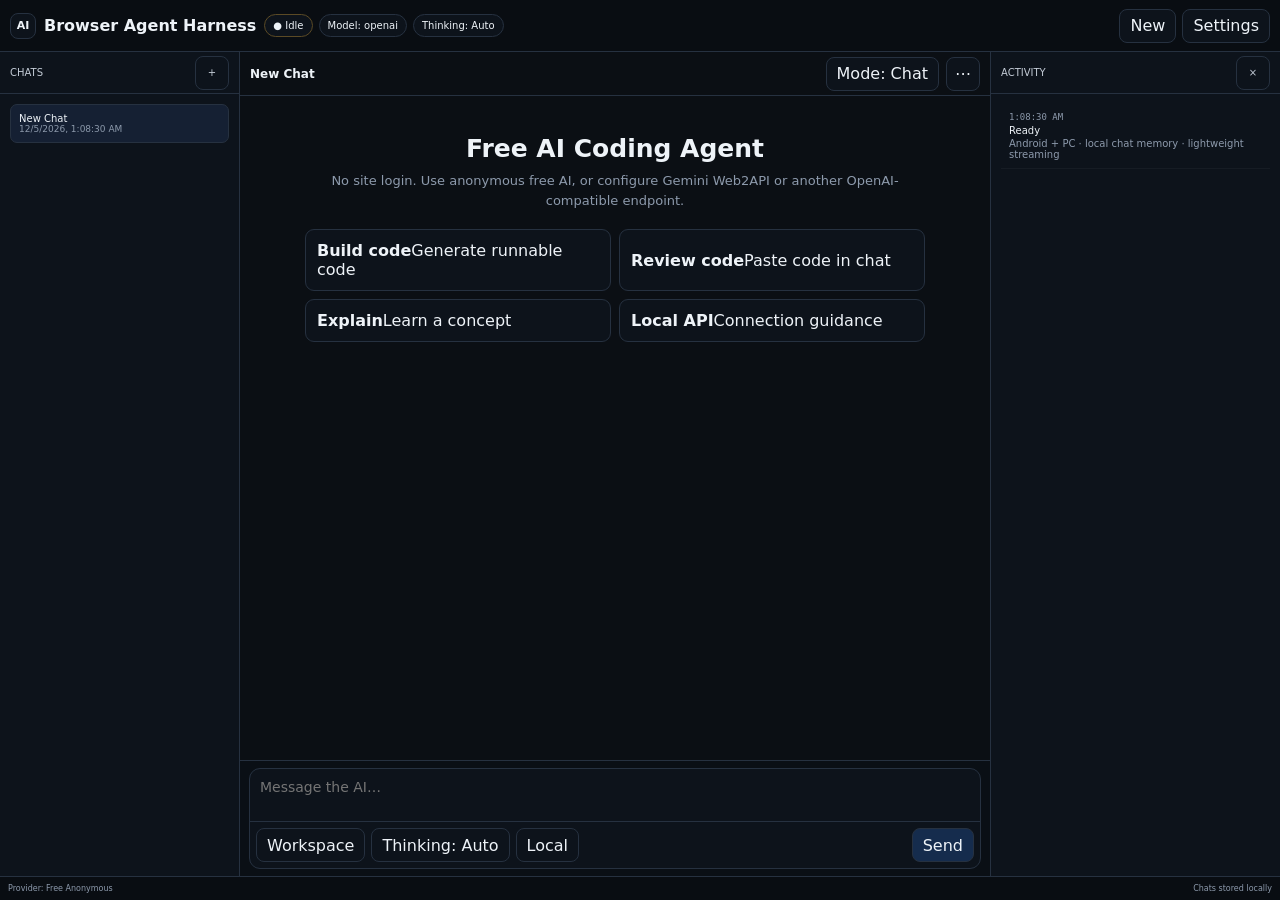
<file: browser-agent-harness/index.html>
<!doctype html>
<html lang="en">
<head>
<meta charset="utf-8">
<meta name="viewport" content="width=device-width,initial-scale=1,viewport-fit=cover">
<meta name="theme-color" content="#0b0f14">
<meta name="description" content="Browser Agent Harness is a fast AI coding assistant for Android and PC browsers with free anonymous AI, Gemini Web2API support, custom OpenAI-compatible endpoints, persistent chats and lightweight streaming.">
<meta name="keywords" content="free AI coding assistant, no login AI, browser AI agent, Android Chrome AI, PC AI coding assistant, Gemini Web2API, OpenAI compatible">
<meta name="robots" content="index,follow">
<meta name="author" content="Vaizero (Vaizer0)">
<link rel="canonical" href="https://vaizer0.github.io/browser-agent-harness/">
<meta property="og:type" content="website">
<meta property="og:title" content="Browser Agent Harness — Free AI Coding Assistant">
<meta property="og:description" content="Fast browser AI coding assistant with anonymous free mode, persistent chats and configurable AI endpoints.">
<meta property="og:url" content="https://vaizer0.github.io/browser-agent-harness/">
<link rel="manifest" href="manifest.webmanifest">
<title>Free AI Coding Assistant — Browser Agent Harness</title>
<link rel="stylesheet" href="styles.css">
</head>
<body>
<div class="app">
<header class="top">
<button class="icon mobile" id="openLeft" aria-label="Open chats">☰</button>
<div class="brand"><span class="mark">AI</span><span>Browser Agent Harness</span></div>
<div class="status"><span class="pill warn" id="statePill">● Idle</span><span class="pill" id="modelPill">Model: openai</span><span class="pill" id="thinkPill">Thinking: Auto</span></div>
<div class="actions"><button class="btn" id="newBtn">New</button><button class="btn" id="settingsBtn">Settings</button><button class="icon mobile" id="openRight" aria-label="Open activity">⋮</button></div>
</header>
<main class="main">
<aside class="left"><div class="head">Chats <button class="icon" id="leftNew">+</button></div><div class="scroll" id="chatList"></div></aside>
<section class="center">
<div class="session"><div class="sessionTitle" id="sessionTitle">New Chat</div><button class="btn" id="modeBtn">Mode: Chat</button><button class="icon" id="sessionMenu">⋯</button></div>
<div class="messages" id="messages"><div class="inner" id="inner"></div></div>
<div class="composerWrap"><div class="composerBox"><textarea id="composer" class="composer" placeholder="Message the AI…"></textarea><div class="tools"><button class="btn" id="attachBtn">Workspace</button><button class="btn" id="thinkBtn">Thinking: Auto</button><button class="btn" id="localBtn">Local</button><span class="spacer"></span><button class="btn danger" id="stopBtn" style="display:none">Stop</button><button class="btn primary" id="sendBtn">Send</button></div></div></div>
</section>
<aside class="right"><div class="head">Activity <button class="icon" id="clearActivity">×</button></div><div class="scroll" id="activityList"></div></aside>
</main>
<div class="statusbar"><span id="statusLeft">Provider: Free Anonymous</span><span id="statusRight">Chats stored locally</span></div>
</div>
<input type="file" id="fileInput" multiple hidden>
<div class="overlay" id="overlay"><div class="modal"><div class="modalHead"><span id="modalTitle"></span><button class="icon" id="modalClose">×</button></div><div class="modalBody" id="modalBody"></div><div class="modalFoot" id="modalFoot"></div></div></div>
<div class="drawer drawerLeft" id="leftDrawer"><div class="drawerPanel"><div class="head">Chats <button class="icon" data-close="leftDrawer">×</button></div><div class="scroll" id="leftDrawerBody"></div></div></div>
<div class="drawer drawerRight" id="rightDrawer"><div class="drawerPanel"><div class="head">Activity <button class="icon" data-close="rightDrawer">×</button></div><div class="scroll" id="rightDrawerBody"></div></div></div>
<script src="app.js" defer></script>
</body>
</html>
</file>
<file: browser-agent-harness/styles.css>
:root{--bg:#0b0f14;--panel:#10161f;--panel2:#0d131b;--panel3:#151d28;--border:#263140;--text:#eef3f8;--muted:#8d9aac;--accent:#78a9ff;--accentbg:#152c4d;--danger:#ff7d86;font-family:system-ui,-apple-system,BlinkMacSystemFont,"Segoe UI",sans-serif}
*{box-sizing:border-box}html,body{margin:0;width:100%;height:100%;background:var(--bg);color:var(--text);font-family:system-ui,-apple-system,BlinkMacSystemFont,"Segoe UI",sans-serif}body{overflow:hidden}button,input,textarea,select{font:inherit;color:inherit}button{cursor:pointer}
.app{height:100dvh;display:grid;grid-template-rows:52px minmax(0,1fr) 24px}.top{display:flex;align-items:center;gap:8px;padding:0 10px;border-bottom:1px solid var(--border);background:#090d12}.brand{display:flex;align-items:center;gap:8px;font-weight:800;white-space:nowrap}.mark{width:26px;height:26px;border:1px solid var(--border);border-radius:8px;display:grid;place-items:center;background:var(--panel2);font-size:11px}.status{display:flex;gap:6px;flex:1;min-width:0;overflow:hidden}.pill{border:1px solid var(--border);background:var(--panel2);border-radius:999px;padding:5px 8px;font-size:10px;white-space:nowrap;overflow:hidden;text-overflow:ellipsis}.pill.warn{border-color:#5b4a25}.pill.ok{border-color:#24573f}.pill.err{border-color:#6b2b34}.actions{display:flex;gap:6px}.btn,.icon{height:34px;border:1px solid var(--border);background:var(--panel2);border-radius:8px;padding:0 10px}.icon{width:34px;padding:0}.btn.primary{background:var(--accentbg)}.btn.danger{background:#3b171c;border-color:#6b2b34}.mobile{display:none}
.main{display:grid;grid-template-columns:240px minmax(0,1fr) 290px;min-height:0}.left,.right{background:var(--panel2);min-height:0;overflow:hidden}.left{border-right:1px solid var(--border)}.right{border-left:1px solid var(--border)}.head{height:42px;display:flex;align-items:center;justify-content:space-between;padding:0 10px;border-bottom:1px solid var(--border);font-size:10px;color:#c4ccd7;text-transform:uppercase}.scroll{height:calc(100% - 42px);overflow:auto;padding:10px}.center{min-height:0;display:grid;grid-template-rows:44px minmax(0,1fr) auto}.session{display:flex;align-items:center;gap:7px;padding:0 10px;border-bottom:1px solid var(--border)}.sessionTitle{flex:1;min-width:0;overflow:hidden;text-overflow:ellipsis;white-space:nowrap;font-size:12px;font-weight:800}
.messages{min-height:0;overflow:auto;padding:10px 8px 14px;-webkit-overflow-scrolling:touch}.inner{max-width:1000px;margin:0 auto;display:flex;flex-direction:column;gap:9px}.empty{min-height:100%;display:grid;place-items:center;padding:28px 12px}.emptyCard{max-width:620px;text-align:center}.emptyTitle{font-size:25px;font-weight:900}.emptySub{margin:8px 0 18px;color:var(--muted);font-size:13px;line-height:1.55}.quick{display:grid;grid-template-columns:1fr 1fr;gap:8px}.quick button{text-align:left;padding:11px;border:1px solid var(--border);border-radius:9px;background:var(--panel2)}
.msg{width:fit-content;max-width:min(84%,820px);margin:0}.msg.user{align-self:flex-start;margin-inline-start:0;margin-inline-end:auto}.msg.ai{align-self:flex-end;margin-inline-start:auto;margin-inline-end:0}.msg.system,.msg.error{align-self:center;margin:0 auto;max-width:92%}.meta{display:flex;gap:5px;align-items:center;font-size:9px;color:var(--muted);margin-bottom:3px;padding:0 4px}.ai .meta{justify-content:flex-end}.avatar{width:19px;height:19px;border:1px solid var(--border);border-radius:6px;display:grid;place-items:center;font-size:8px;font-weight:800;background:var(--panel2)}.bubble{border:1px solid var(--border);border-radius:16px;padding:9px 11px;background:var(--panel2);overflow:hidden}.user .bubble{background:#142337;border-top-left-radius:5px}.ai .bubble{background:#10161f;border-top-right-radius:5px}.error .bubble{background:#241317;border-color:#6b2b34}.md{font-size:13px;line-height:1.55;word-break:break-word}.md p{margin:0 0 9px}.md code{font:11px ui-monospace,monospace;background:#090d12;padding:1px 4px;border-radius:4px}.code{border:1px solid var(--border);border-radius:8px;overflow:hidden;background:#090d12;margin:8px 0}.codeHead{display:flex;justify-content:space-between;padding:5px 8px;border-bottom:1px solid var(--border);font:10px ui-monospace,monospace;color:var(--muted)}.codeHead button{height:23px}.code pre{margin:0;padding:10px;overflow:auto;font:11px/1.55 ui-monospace,monospace;white-space:pre}
.composerWrap{border-top:1px solid var(--border);background:#0a0f15;padding:7px 9px calc(7px + env(safe-area-inset-bottom))}.composerBox{max-width:1000px;margin:0 auto;border:1px solid var(--border);border-radius:11px;background:var(--panel2);overflow:hidden}.composer{display:block;width:100%;min-height:48px;max-height:150px;resize:none;border:0;background:transparent;padding:10px;font-size:14px}.tools{display:flex;align-items:center;gap:6px;padding:6px;border-top:1px solid var(--border)}.spacer{flex:1}
.listItem{padding:8px;border-radius:7px;margin-bottom:5px;border:1px solid transparent}.listItem.active{background:#152033;border-color:var(--border)}.tiny{font-size:9px;color:var(--muted)}.small{font-size:10px}.activityItem{padding:8px;border-bottom:1px solid rgba(255,255,255,.04)}.activityTime{font-size:9px;color:var(--muted);font-family:ui-monospace,monospace}.activityTitle{font-size:10px;margin-top:3px}.activityDetail{font-size:10px;color:var(--muted);margin-top:2px;word-break:break-word}
.input,.select{width:100%;height:35px;background:#090e14;border:1px solid var(--border);border-radius:8px;padding:0 9px}.field{margin-bottom:10px}.field label{display:block;font-size:10px;color:var(--muted);margin-bottom:5px}.grid2{display:grid;grid-template-columns:1fr 1fr;gap:9px}.notice{padding:9px;border:1px solid var(--border);background:#0a0f15;border-radius:8px;font-size:10px;line-height:1.5;color:#bbc6d3}
.overlay{position:fixed;inset:0;background:rgba(0,0,0,.62);display:none;align-items:center;justify-content:center;padding:14px;z-index:100}.overlay.open{display:flex}.modal{width:min(720px,calc(100vw - 28px));max-height:min(88dvh,760px);overflow:auto;background:var(--panel);border:1px solid var(--border);border-radius:14px;box-shadow:0 18px 70px rgba(0,0,0,.45)}.modalHead,.modalFoot{display:flex;align-items:center;justify-content:space-between;padding:10px 12px;border-bottom:1px solid var(--border)}.modalFoot{justify-content:flex-end;gap:7px;border-top:1px solid var(--border);border-bottom:0}.modalBody{padding:12px}
.drawer{position:fixed;inset:0;background:rgba(0,0,0,.6);display:none;align-items:center;justify-content:center;padding:14px;z-index:90}.drawer.open{display:flex}.drawerPanel{position:relative;width:min(90%,360px);height:min(82dvh,620px);max-height:82dvh;background:var(--panel);border:1px solid var(--border);border-radius:14px;overflow:auto;box-shadow:0 18px 70px rgba(0,0,0,.45);-webkit-overflow-scrolling:touch}.drawerLeft .drawerPanel,.drawerRight .drawerPanel{left:auto;right:auto;top:auto;bottom:auto}.statusbar{display:flex;align-items:center;justify-content:space-between;padding:0 8px;border-top:1px solid var(--border);background:#090d12;color:var(--muted);font-size:8px}
@media(max-width:900px){.app{grid-template-rows:48px minmax(0,1fr) 22px}.main{grid-template-columns:1fr}.left,.right{display:none}.mobile{display:grid}.top{padding:0 7px}.status{display:none}.actions .btn{display:none}.session{padding:0 7px}.messages{padding:8px 5px 10px}.msg{max-width:94%}.bubble{padding:8px 10px}.composerWrap{padding:6px 6px calc(6px + env(safe-area-inset-bottom))}.composer{font-size:14px}.tools{overflow-x:auto}.tools .btn{white-space:nowrap}.quick{grid-template-columns:1fr}.btn,.icon{height:38px}.icon{width:38px}.modal{width:min(94vw,680px);max-height:88dvh;border-radius:14px}.drawer{padding:12px}.drawerPanel{width:min(92vw,420px);height:min(78dvh,600px);max-height:78dvh;border-radius:14px}}
@media(max-width:520px){.brand span:last-child{max-width:150px;overflow:hidden;text-overflow:ellipsis}.msg{max-width:96%}}

.creatorCredit{margin-top:16px;color:var(--muted);font-size:10px;text-align:center}.creatorCredit a{color:var(--accent);text-decoration:none}.creatorCredit a:hover{text-decoration:underline}.creatorCredit strong{color:var(--text)}
@media(max-width:520px){.creatorCredit{font-size:9px;margin-top:13px}}

/* UI polish: deterministic message sides + centered dialogs */
.modalBody,.modalFoot{overscroll-behavior:contain}.drawerPanel{-webkit-overflow-scrolling:touch;overscroll-behavior:contain}.msg{contain:layout paint}.msg.user .meta{justify-content:flex-start}.msg.ai .meta{justify-content:flex-end}
</file>
